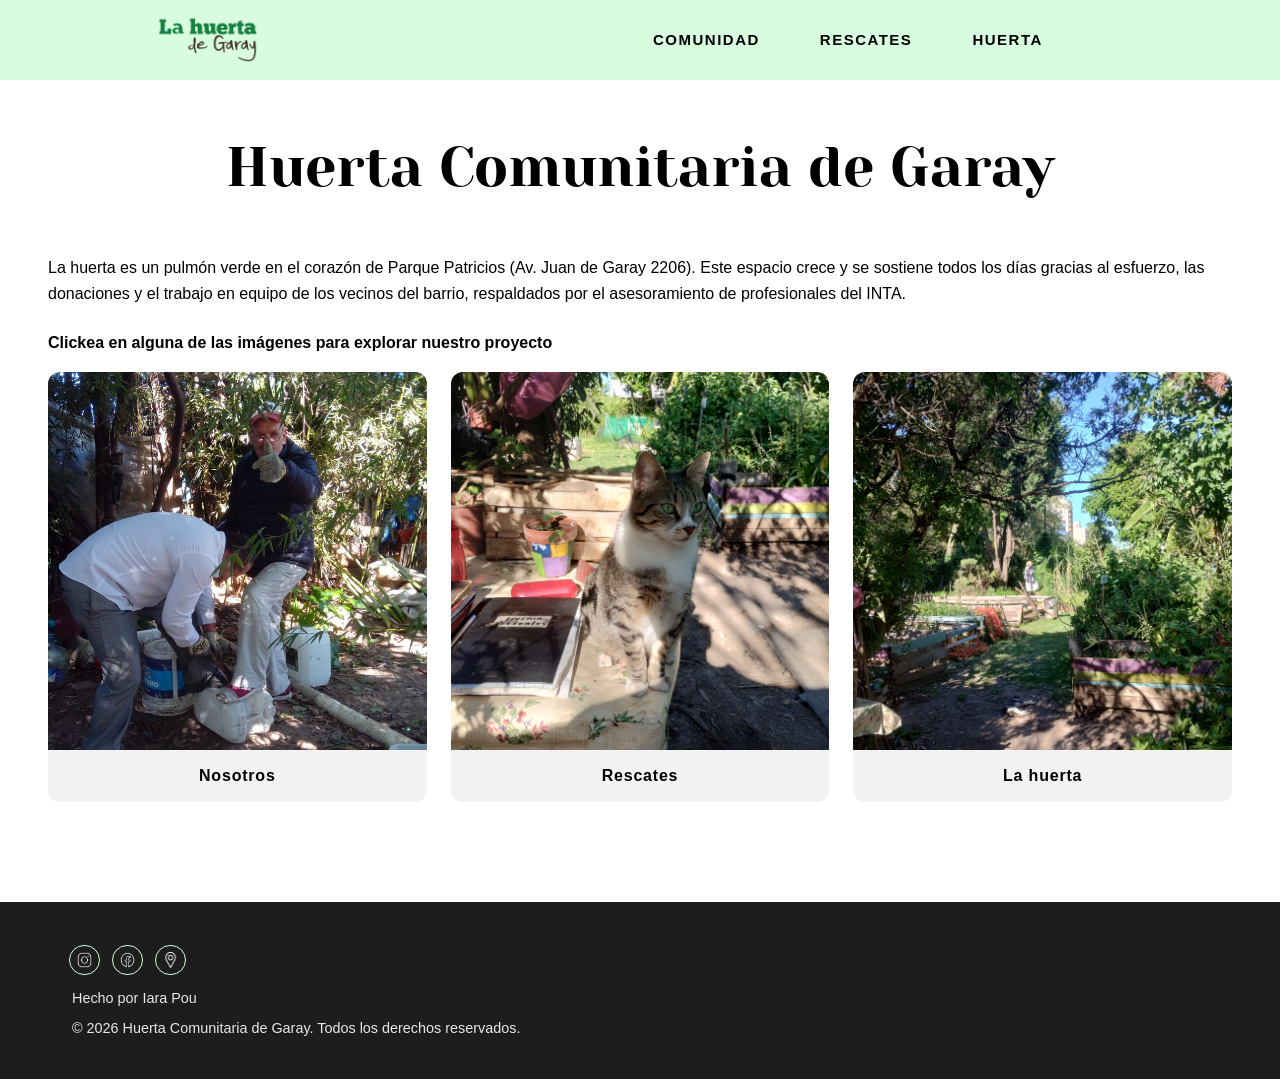
<file: index.html>
<!DOCTYPE html>
<html lang="es">

<head>
    <meta charset="UTF-8">
    <meta name="viewport" content="width=device-width, initial-scale=1.0">

    <!-- Google font -->
    <link rel="preconnect" href="https://fonts.googleapis.com">
    <link rel="preconnect" href="https://fonts.gstatic.com" crossorigin>
    <link href="https://fonts.googleapis.com/css2?family=Yeseva+One&display=swap" rel="stylesheet">
    <!--  -->

    <link rel="stylesheet" href="css/style.css">
    <link rel="stylesheet" href="css/index.css">
    <link rel="icon" type="image/svg+xml" href="./favicon.svg">
    <link rel="shortcut icon" href="./favicon.svg" type="image/svg+xml">
    <title>Huerta Comunitaria Garay</title>
</head>

<body>
    <header>
        <nav>

            <a href="index.html" id="home-nav">
                <img src="img/logo.png" alt="Logo Huerta Comunitaria" style="height:3em;">
            </a>

            <input type="checkbox" id="menu-toggle">
            <label for="menu-toggle" class="menu-icon" aria-label="Abrir menú">
                <span></span>
                <span></span>
                <span></span>
            </label>

            <ul>
                <li><a href="comunidad.html">Comunidad</a></li>
                <li><a href="rescates.html">Rescates</a></li>
                <li><a href="huerta.html">Huerta</a></li>
            </ul>

        </nav>
    </header>

    <main>
        <h1 class="titulo-principal"> Huerta Comunitaria de Garay</h1>

        <section class="texto-explicacion">

            <p>La huerta es un pulmón verde en el corazón de Parque Patricios (Av. Juan de Garay 2206). Este espacio
                crece y se sostiene todos los días gracias al esfuerzo, las donaciones y el trabajo en equipo de los
                vecinos del barrio, respaldados por el asesoramiento de profesionales del INTA.</p>

            <strong style="margin-top: 0.5em;">Clickea en alguna de las imágenes para explorar nuestro proyecto</strong>

            <article class="card">
                <a href="comunidad.html">
                    <img src="img/voluntarios.jpg" alt="Comunidad de la huerta" width="300">
                    <span>Nosotros</span>
                </a>
                <a href="rescates.html">
                    <img src="img/huerta-gatitos-2.jpg" alt="Rescates en la huerta" width="300">
                    <span>Rescates</span>
                </a>
                <a href="huerta.html">
                    <img src="img/canteros.jpg" alt="Vista general de la huerta" width="300">
                    <span>La huerta</span>
                </a>
            </article>
        </section>
    </main>

    <footer>
        <span>
            <a class="red-social" href="https://www.instagram.com/huerta_de_garay/" target="_blank"
                rel="noopener noreferrer"><span class="icono-red" aria-hidden="true"><img
                        src="img/iconos/icono-instagram.png" alt=""></span></a>
            <a class="red-social" href="https://www.facebook.com/lahuertadegaray/" target="_blank"
                rel="noopener noreferrer"><span class="icono-red icono-facebook" aria-hidden="true"><img
                        src="img/iconos/icono-facebook.png" alt=""></span></a>
            <a class="red-social" href="https://maps.app.goo.gl/JcvgZyZxgvUF232e9" target="_blank"
                rel="noopener noreferrer"><span class="icono-red" aria-hidden="true"><img
                        src="img/iconos/icono-maps.png" alt=""></span></a>
        </span>
        <p>Hecho por Iara Pou</p>
        <p>&copy; 2026 Huerta Comunitaria de Garay. Todos los derechos reservados.</p>

    </footer>

</body>

</html>
</file>
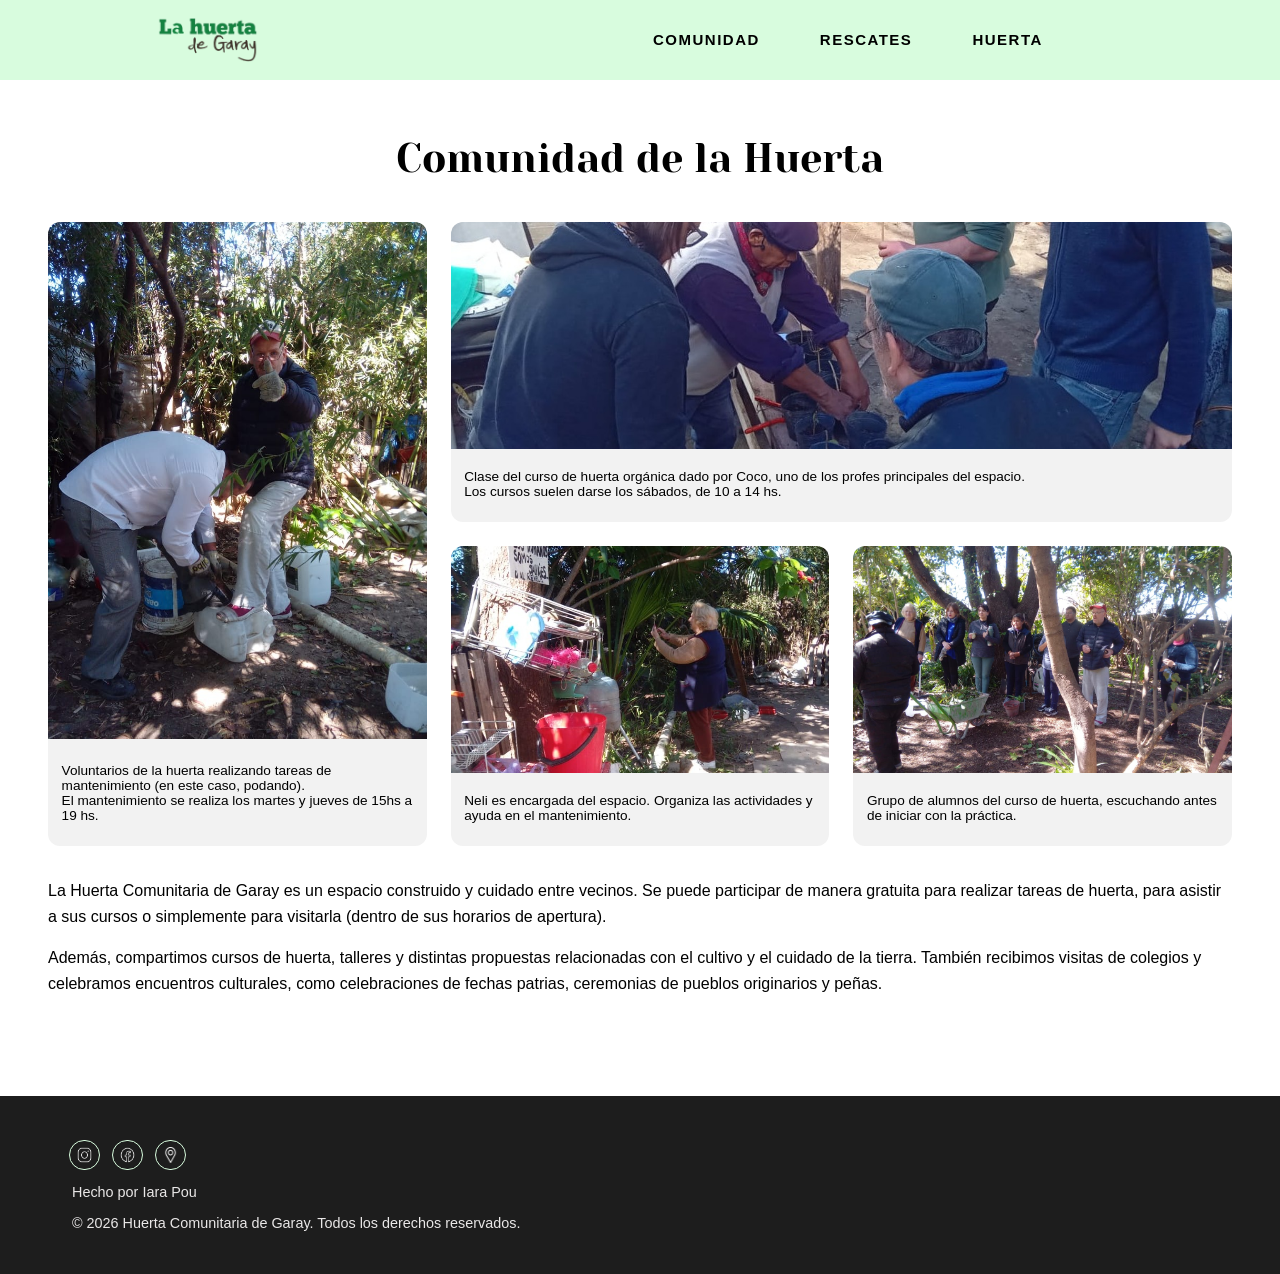
<file: comunidad.html>
<!DOCTYPE html>
<html lang="es">

<head>
    <meta charset="UTF-8">
    <meta name="viewport" content="width=device-width, initial-scale=1.0">

    <!-- Google font -->
    <link rel="preconnect" href="https://fonts.googleapis.com">
    <link rel="preconnect" href="https://fonts.gstatic.com" crossorigin>
    <link href="https://fonts.googleapis.com/css2?family=Yeseva+One&display=swap" rel="stylesheet">
    <!--  -->

    <link rel="stylesheet" href="css/style.css">
    <link rel="icon" type="image/svg+xml" href="./favicon.svg">
    <link rel="shortcut icon" href="./favicon.svg" type="image/svg+xml">
    <title>Huerta Garay | Comunidad</title>
</head>

<body>
    <header>
        <nav>

            <a href="index.html" id="home-nav">
                <img src="img/logo.png" alt="Logo Huerta Comunitaria" style="height:3em;">
            </a>

            <input type="checkbox" id="menu-toggle">
            <label for="menu-toggle" class="menu-icon" aria-label="Abrir menú">
                <span></span>
                <span></span>
                <span></span>
            </label>

            <ul>
                <li><a href="comunidad.html">Comunidad</a></li>
                <li><a href="rescates.html">Rescates</a></li>
                <li><a href="huerta.html">Huerta</a></li>
            </ul>

        </nav>
    </header>

    <main>

        <h1>Comunidad de la Huerta</h1>

        <section class="galeria" aria-label="Galería de la comunidad">
            <div class="foto foto-alta">
                <img src="./img/voluntarios.jpg" alt="">
                <p>Voluntarios de la huerta realizando tareas de mantenimiento (en este caso, podando).
                    <br>
                    El mantenimiento se realiza los martes y jueves de 15hs a 19 hs.
                </p>
            </div>
            <div class="foto foto-ancha">
                <img src="./img/curso.jpg" alt="">
                <p>Clase del curso de huerta orgánica dado por Coco, uno de los profes principales del espacio.
                    <br>
                    Los cursos suelen darse los sábados, de 10 a 14 hs.
                </p>
            </div>
            <div class="foto">
                <img src="./img/neli.jpg" alt="">
                <p>Neli es encargada del espacio. Organiza las actividades y ayuda en el mantenimiento.</p>
            </div>
            <div class="foto">
                <img src="./img/personas.jpg" alt="">
                <p>Grupo de alumnos del curso de huerta, escuchando antes de iniciar con la práctica.</p>
            </div>
        </section>

        <section class="texto-explicacion">
            <p>La Huerta Comunitaria de Garay es un espacio construido y cuidado entre vecinos.
                Se puede participar de manera gratuita para realizar tareas de huerta, para asistir a sus cursos o
                simplemente para visitarla (dentro de sus horarios de apertura).</p>

            <p>Además, compartimos cursos de huerta, talleres y distintas
                propuestas relacionadas con el cultivo y el cuidado de la tierra. También recibimos visitas de
                colegios y celebramos encuentros culturales, como celebraciones de fechas patrias, ceremonias de pueblos
                originarios y peñas.</p>
        </section>
    </main>

    <footer>
        <span>
            <a class="red-social" href="https://www.instagram.com/huerta_de_garay/" target="_blank"
                rel="noopener noreferrer"><span class="icono-red" aria-hidden="true"><img
                        src="img/iconos/icono-instagram.png" alt=""></span></a>
            <a class="red-social" href="https://www.facebook.com/lahuertadegaray/" target="_blank"
                rel="noopener noreferrer"><span class="icono-red icono-facebook" aria-hidden="true"><img
                        src="img/iconos/icono-facebook.png" alt=""></span></a>
            <a class="red-social" href="https://maps.app.goo.gl/JcvgZyZxgvUF232e9" target="_blank"
                rel="noopener noreferrer"><span class="icono-red" aria-hidden="true"><img
                        src="img/iconos/icono-maps.png" alt=""></span></a>
        </span>
        <p>Hecho por Iara Pou</p>
        <p>&copy; 2026 Huerta Comunitaria de Garay. Todos los derechos reservados.</p>
    </footer>


</body>

</html>
</file>
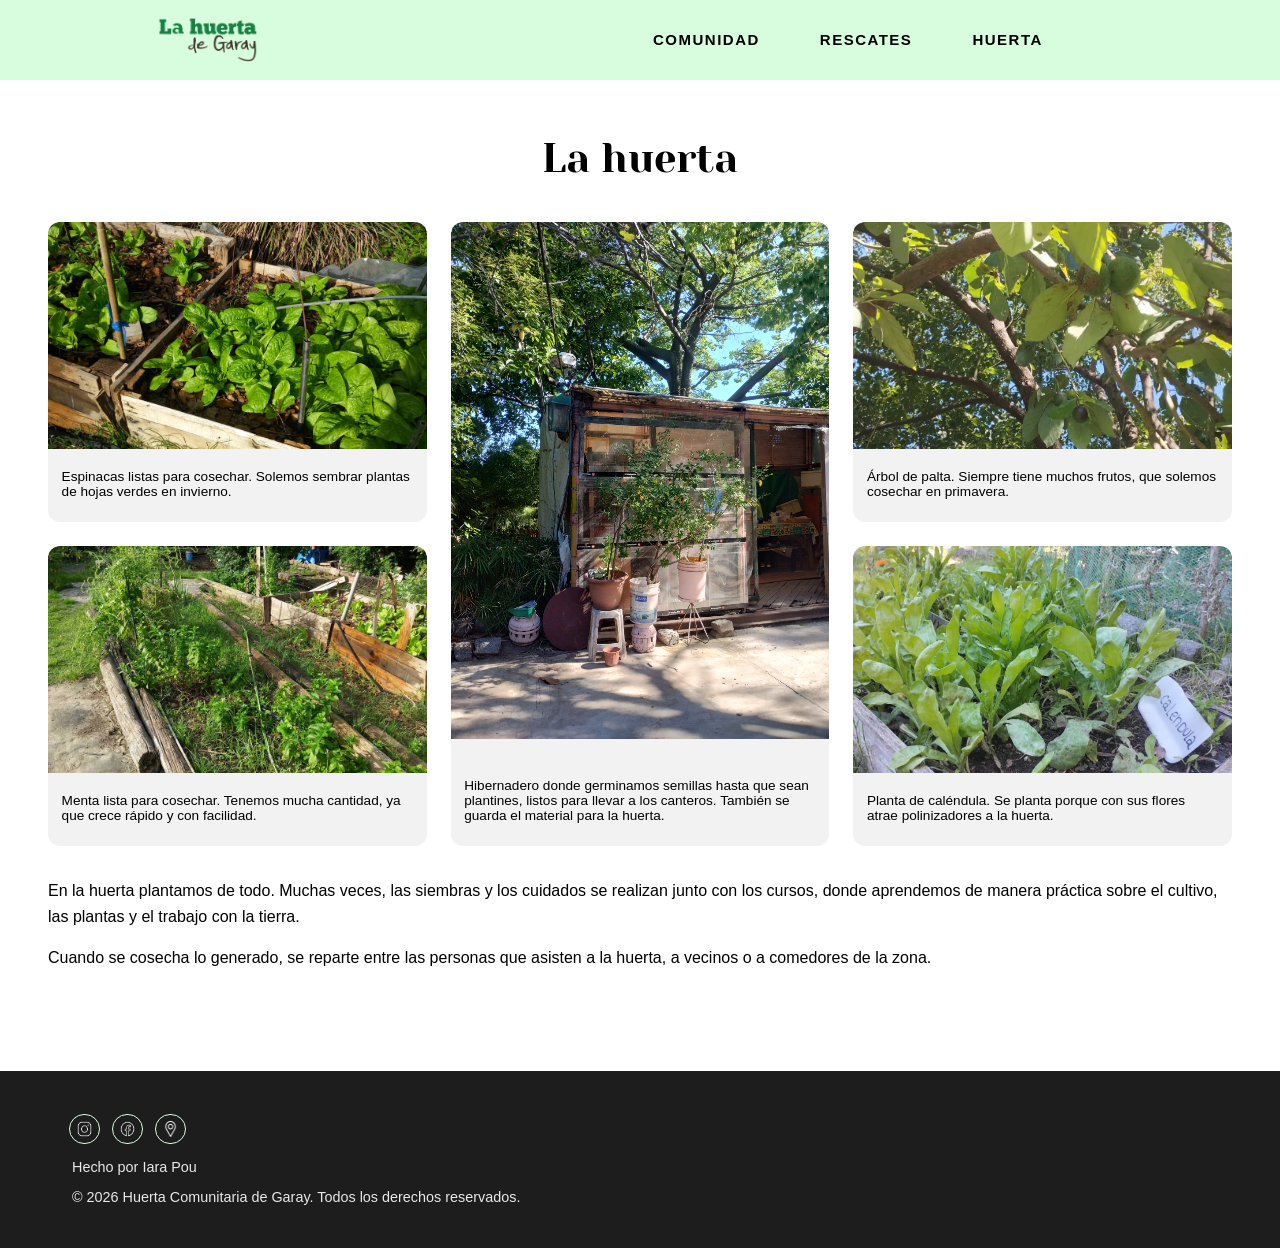
<file: huerta.html>
<!DOCTYPE html>
<html lang="es">

<head>
    <meta charset="UTF-8">
    <meta name="viewport" content="width=device-width, initial-scale=1.0">

    <!-- Google font -->
    <link rel="preconnect" href="https://fonts.googleapis.com">
    <link rel="preconnect" href="https://fonts.gstatic.com" crossorigin>
    <link href="https://fonts.googleapis.com/css2?family=Yeseva+One&display=swap" rel="stylesheet">
    <!--  -->

    <link rel="stylesheet" href="css/style.css">
    <link rel="icon" type="image/svg+xml" href="./favicon.svg">
    <link rel="shortcut icon" href="./favicon.svg" type="image/svg+xml">
    <title>Huerta Garay | Huerta</title>
</head>

<body>
    <header>
        <nav>

            <a href="index.html" id="home-nav">
                <img src="img/logo.png" alt="Logo Huerta Comunitaria" style="height:3em;">
            </a>

            <input type="checkbox" id="menu-toggle">
            <label for="menu-toggle" class="menu-icon" aria-label="Abrir menú">
                <span></span>
                <span></span>
                <span></span>
            </label>

            <ul>
                <li><a href="comunidad.html">Comunidad</a></li>
                <li><a href="rescates.html">Rescates</a></li>
                <li><a href="huerta.html">Huerta</a></li>
            </ul>

        </nav>
    </header>

    <main>
        <h1>La huerta</h1>

        <section class="galeria" aria-label="Galería de la huerta">
            <div class="foto">
                <img src="./img/espinaca.jpg" alt="">
                <p>Espinacas listas para cosechar. Solemos sembrar plantas de hojas verdes en invierno.</p>
            </div>
            <div class="foto foto-alta">
                <img src="./img/hibernadero.jpg" alt="">
                <p>Hibernadero donde germinamos semillas hasta que sean plantines, listos para llevar a los canteros.
                    También se guarda el material para la huerta.</p>
            </div>
            <div class="foto">
                <img src="./img/palta.jpeg" alt="">
                <p>Árbol de palta. Siempre tiene muchos frutos, que solemos cosechar en primavera.</p>
            </div>
            <div class="foto">
                <img src="./img/menta.jpg" alt="">
                <p>Menta lista para cosechar. Tenemos mucha cantidad, ya que crece rápido y con
                    facilidad.</p>
            </div>
            <div class="foto">
                <img src="./img/calendula.jpeg" alt="">
                <p>Planta de caléndula. Se planta porque con sus flores atrae polinizadores a la huerta.</p>
            </div>
        </section>

        <section class="texto-explicacion">
            <p>En la huerta plantamos de todo. Muchas veces, las siembras y los cuidados se realizan junto con los
                cursos, donde aprendemos de manera práctica sobre el cultivo, las plantas y el trabajo con la tierra.
            </p>
            <p>Cuando se cosecha lo generado, se reparte entre las personas que asisten a la huerta, a vecinos o a
                comedores de la zona.</p>
        </section>

    </main>

    <footer>
        <span>
            <a class="red-social" href="https://www.instagram.com/huerta_de_garay/" target="_blank"
                rel="noopener noreferrer"><span class="icono-red" aria-hidden="true"><img
                        src="img/iconos/icono-instagram.png" alt=""></span></a>
            <a class="red-social" href="https://www.facebook.com/lahuertadegaray/" target="_blank"
                rel="noopener noreferrer"><span class="icono-red icono-facebook" aria-hidden="true"><img
                        src="img/iconos/icono-facebook.png" alt=""></span></a>
            <a class="red-social" href="https://maps.app.goo.gl/JcvgZyZxgvUF232e9" target="_blank"
                rel="noopener noreferrer"><span class="icono-red" aria-hidden="true"><img
                        src="img/iconos/icono-maps.png" alt=""></span></a>
        </span>
        <p>Hecho por Iara Pou</p>
        <p>&copy; 2026 Huerta Comunitaria de Garay. Todos los derechos reservados.</p>
    </footer>

</body>

</html>
</file>
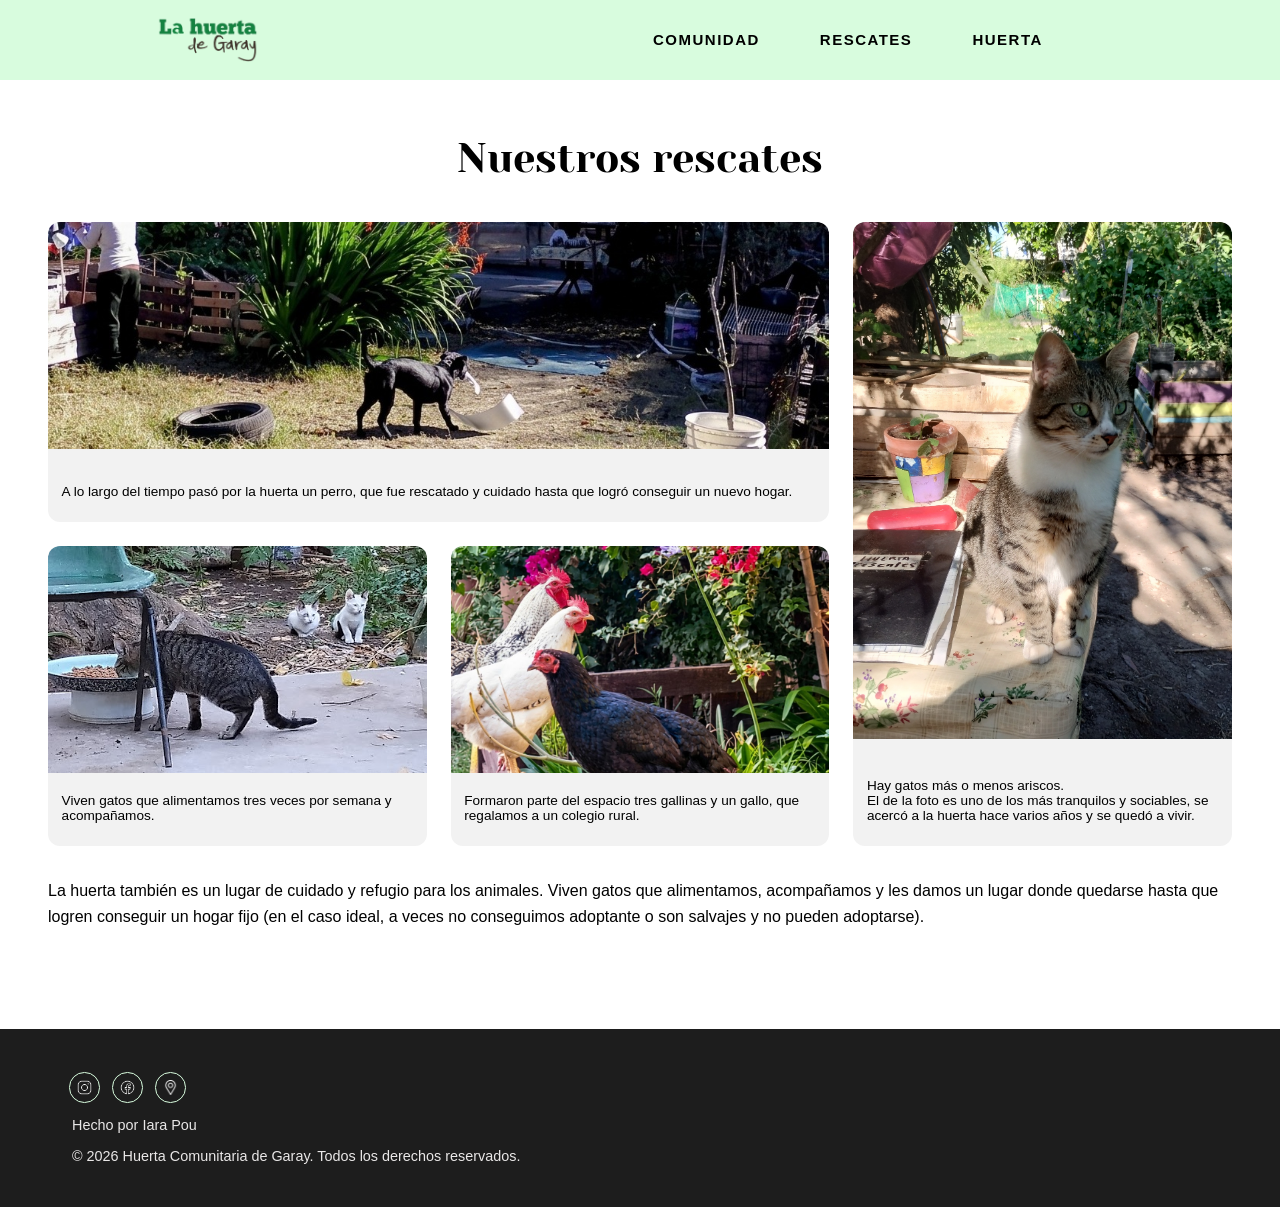
<file: rescates.html>
<!DOCTYPE html>
<html lang="es">

<head>
    <meta charset="UTF-8">
    <meta name="viewport" content="width=device-width, initial-scale=1.0">

    <!-- Google font -->
    <link rel="preconnect" href="https://fonts.googleapis.com">
    <link rel="preconnect" href="https://fonts.gstatic.com" crossorigin>
    <link href="https://fonts.googleapis.com/css2?family=Yeseva+One&display=swap" rel="stylesheet">
    <!--  -->

    <link rel="stylesheet" href="css/style.css">
    <link rel="icon" type="image/svg+xml" href="./favicon.svg">
    <link rel="shortcut icon" href="./favicon.svg" type="image/svg+xml">
    <title>Huerta Garay | Rescates</title>
</head>

<body>
    <header>
        <nav>

            <a href="index.html" id="home-nav">
                <img src="img/logo.png" alt="Logo Huerta Comunitaria" style="height:3em;">
            </a>

            <input type="checkbox" id="menu-toggle">
            <label for="menu-toggle" class="menu-icon" aria-label="Abrir menú">
                <span></span>
                <span></span>
                <span></span>
            </label>

            <ul>
                <li><a href="comunidad.html">Comunidad</a></li>
                <li><a href="rescates.html">Rescates</a></li>
                <li><a href="huerta.html">Huerta</a></li>
            </ul>

        </nav>
    </header>

    <main>

        <h1>Nuestros rescates</h1>

        <section class="galeria" aria-label="Galería de rescates">
            <div class="foto foto-ancha">
                <img src="./img/perro.jpeg" alt="">
                <p>
                    A lo largo del tiempo pasó por la huerta un perro, que fue rescatado y cuidado hasta que logró
                    conseguir un nuevo hogar.
                </p>
            </div>
            <div class="foto foto-alta"><img src="./img/huerta-gatitos-2.jpg" alt="">
                <p>
                    Hay gatos más o menos ariscos.
                    <br>
                    El de la foto es uno de los más tranquilos y sociables, se acercó a la huerta hace varios años y se
                    quedó a vivir.
                </p>
            </div>
            <div class="foto"><img src="./img/huerta-gatitos-1.jpg" alt="">
                <p>
                    Viven gatos que alimentamos tres veces por semana y acompañamos.
                </p>
            </div>
            <div class="foto">
                <img src="./img/gallinas.jpeg" alt="">
                <p>Formaron parte del espacio tres gallinas y un gallo, que regalamos a un colegio rural.</p>
            </div>
        </section>

        <section class="texto-explicacion">
            <p>La huerta también es un lugar de cuidado y refugio para los animales. Viven gatos que alimentamos,
                acompañamos y les damos un lugar donde quedarse hasta que logren conseguir un hogar fijo (en el caso
                ideal, a veces no conseguimos adoptante o son salvajes y no pueden adoptarse).</p>
        </section>

    </main>

    <footer>
        <span>
            <a class="red-social" href="https://www.instagram.com/huerta_de_garay/" target="_blank"
                rel="noopener noreferrer"><span class="icono-red" aria-hidden="true"><img
                        src="img/iconos/icono-instagram.png" alt=""></span></a>
            <a class="red-social" href="https://www.facebook.com/lahuertadegaray/" target="_blank"
                rel="noopener noreferrer"><span class="icono-red icono-facebook" aria-hidden="true"><img
                        src="img/iconos/icono-facebook.png" alt=""></span></a>
            <a class="red-social" href="https://maps.app.goo.gl/JcvgZyZxgvUF232e9" target="_blank"
                rel="noopener noreferrer"><span class="icono-red" aria-hidden="true"><img
                        src="img/iconos/icono-maps.png" alt=""></span></a>
        </span>
        <p>Hecho por Iara Pou</p>
        <p>&copy; 2026 Huerta Comunitaria de Garay. Todos los derechos reservados.</p>
    </footer>


</body>

</html>
</file>
<file: css/style.css>
/* Estilos generales */

* {
  font-family: "Roboto", sans-serif;
  margin: 0;
  padding: 0;
}

nav {
  background-color: #d8fcde;
  position: fixed;
  top: 0;
  left: 0;
  z-index: 1300;
  width: 100%;
  height: 80px;
  margin: 0 auto;
  box-sizing: border-box;
  overflow: hidden;
  display: flex;
  justify-content: space-around;
  align-items: center;
}

nav ul {
  display: flex;
  align-items: center;
  list-style-type: none;
  gap: 60px;
  margin: 0;
  padding: 0 5em;
  height: 100%;
}

nav a {
  position: relative;
  display: inline-block;
  text-decoration: none;
  color: #000;
  font-weight: 700;
  letter-spacing: 0.1em;
  text-transform: uppercase;
  font-size: 15px;
  line-height: 1;
  transition: font-size 0.3s ease;
}

nav a:hover {
  font-size: 15.5px;
}

#menu-toggle {
  position: absolute;
  opacity: 0;
  pointer-events: none;
}

.menu-icon {
  display: none;
}

main {
  margin-block: 135px 100px;
  padding: 0 3em;
}

h1 {
  font-family: "Yeseva One", serif;
  font-weight: bold;
  text-align: center;
  margin-bottom: 1em;
  font-size: 2.5em;
  font-weight: 500;
}

h2 {
  font-family: "Space Grotesk", system-ui, sans-serif;
  margin-top: 2em;
}

footer {
  font-size: 0.9em;
  background-color: #1d1d1d;
  color: #e9e7e7;
  display: flex;
  flex-direction: column;
  align-items: space-around;
  padding: 3em 5em;
  gap: 1em;
}

footer a.red-social {
  display: inline-flex;
  align-items: center;
  gap: 0.5em;
  margin: 0 0.3em;
  text-decoration: none;
  font-weight: 700;
}

footer > span {
  margin-left: -0.5em;
}

.icono-red {
  display: inline-grid;
  width: 2.2em;
  height: 2.2em;
  place-items: center;
  border: 1.5px solid #d8fcde;
  border-radius: 50%;
  font-size: 0.9em;
  line-height: 1;
  transition:
    background-color 0.3s ease,
    border-color 0.3s ease,
    color 0.3s ease,
    transform 0.3s ease;
}

.icono-red img {
  width: 1.2em;
  height: 1.2em;
  object-fit: contain;
  transition: filter 0.3s ease;
}

footer a.red-social:hover .icono-red {
  background-color: #8aff9ddb;
  color: #1d1d1d;
}

footer a.red-social:hover .icono-red img {
  filter: none;
}

footer a img {
  height: 2.5em;
  filter: invert(100%);
}

footer a img:hover {
  filter: none;
}

/* Estilos compartidos */

.texto-explicacion {
  margin: 2em auto 0;
  line-height: 1.6;
  display: flex;
  flex-direction: column;
  gap: 1em;
}

.foto {
  overflow: hidden;
}

.galeria {
  display: grid;
  grid-template-columns: repeat(3, minmax(150px, 1fr));
  grid-auto-rows: minmax(140px, 300px);
  gap: 1.5em;
  width: 100%;
  margin: 2em auto 0;
}

.galeria .foto {
  border-radius: 12px;
  background-color: #f2f2f2;
  font-weight: 700;
  display: flex;
  flex-direction: column;
  justify-content: space-between;
  padding-bottom: 1em;
}

.galeria .foto img {
  width: 100%;
  height: 80%;
  object-fit: cover;
  border-radius: 10px 10px 0 0;
}

.foto-alta {
  grid-row: span 2;
}

.foto-alta img {
  height: 85% !important;
}

.foto-ancha {
  grid-column: span 2;
}

.galeria .foto p {
  margin: 0.5em 1em;
  font-size: 0.85em;
  font-weight: 400;
}

@media only screen and (max-width: 1024px) {
  .galeria {
    display: flex;
    flex-wrap: wrap;
    gap: 1.5em;
    margin: 2em auto 0;
  }
}

@media only screen and (max-width: 900px) {
  .galeria a {
    width: 100%;
  }

  .galeria .foto img {
    height: 90%;
  }

  .foto-alta img {
    height: 93% !important;
  }
}

@media (max-width: 768px) {
  nav {
    height: auto;
    min-height: 80px;
    flex-wrap: wrap;
    justify-content: space-between;
    padding: 1.5em;
    overflow: visible;
  }

  .menu-icon {
    display: flex;
    width: 2em;
    height: 2em;
    flex-direction: column;
    gap: 0.35em;
    cursor: pointer;
  }

  .menu-icon span {
    display: block;
    width: 100%;
    height: 0.2em;
    background-color: #000;
    border-radius: 0.1em;
  }

  nav ul {
    display: none;
    flex-basis: 100%;
    flex-direction: column;
    gap: 1.25em;
    padding: 1.25em 0;
    height: auto;
  }

  #menu-toggle:checked ~ ul {
    display: flex;
    align-items: end;
  }
}
</file>
<file: css/index.css>
/* Estilos exclusivos de la página principal */

.titulo-principal {
  font-size: 3.5em;
}

.card {
  display: grid;
  grid-template-columns: repeat(auto-fit, minmax(220px, 1fr));
  gap: 1.5em;
}

.card a {
  position: relative;
  display: flex;
  flex-direction: column;
  overflow: hidden;
  border-radius: 12px;
  background-color: #f2f2f2;
  color: #000;
  text-decoration: none;
  transition:
    transform 0.25s ease,
    box-shadow 0.25s ease,
    border-color 0.25s ease;
}

.card img {
  display: block;
  width: 100%;
  aspect-ratio: 1;
  object-fit: cover;
  transition:
    transform 0.35s ease,
    filter 0.35s ease;
}

.card span {
  padding: 0.8em 1em;
  font-weight: 700;
  text-align: center;
  text-decoration: none;
  color: #000;
  letter-spacing: 0.05em;
}

.card a:hover,
.card a:focus-visible {
  transform: translateY(-6px);
}
</file>
